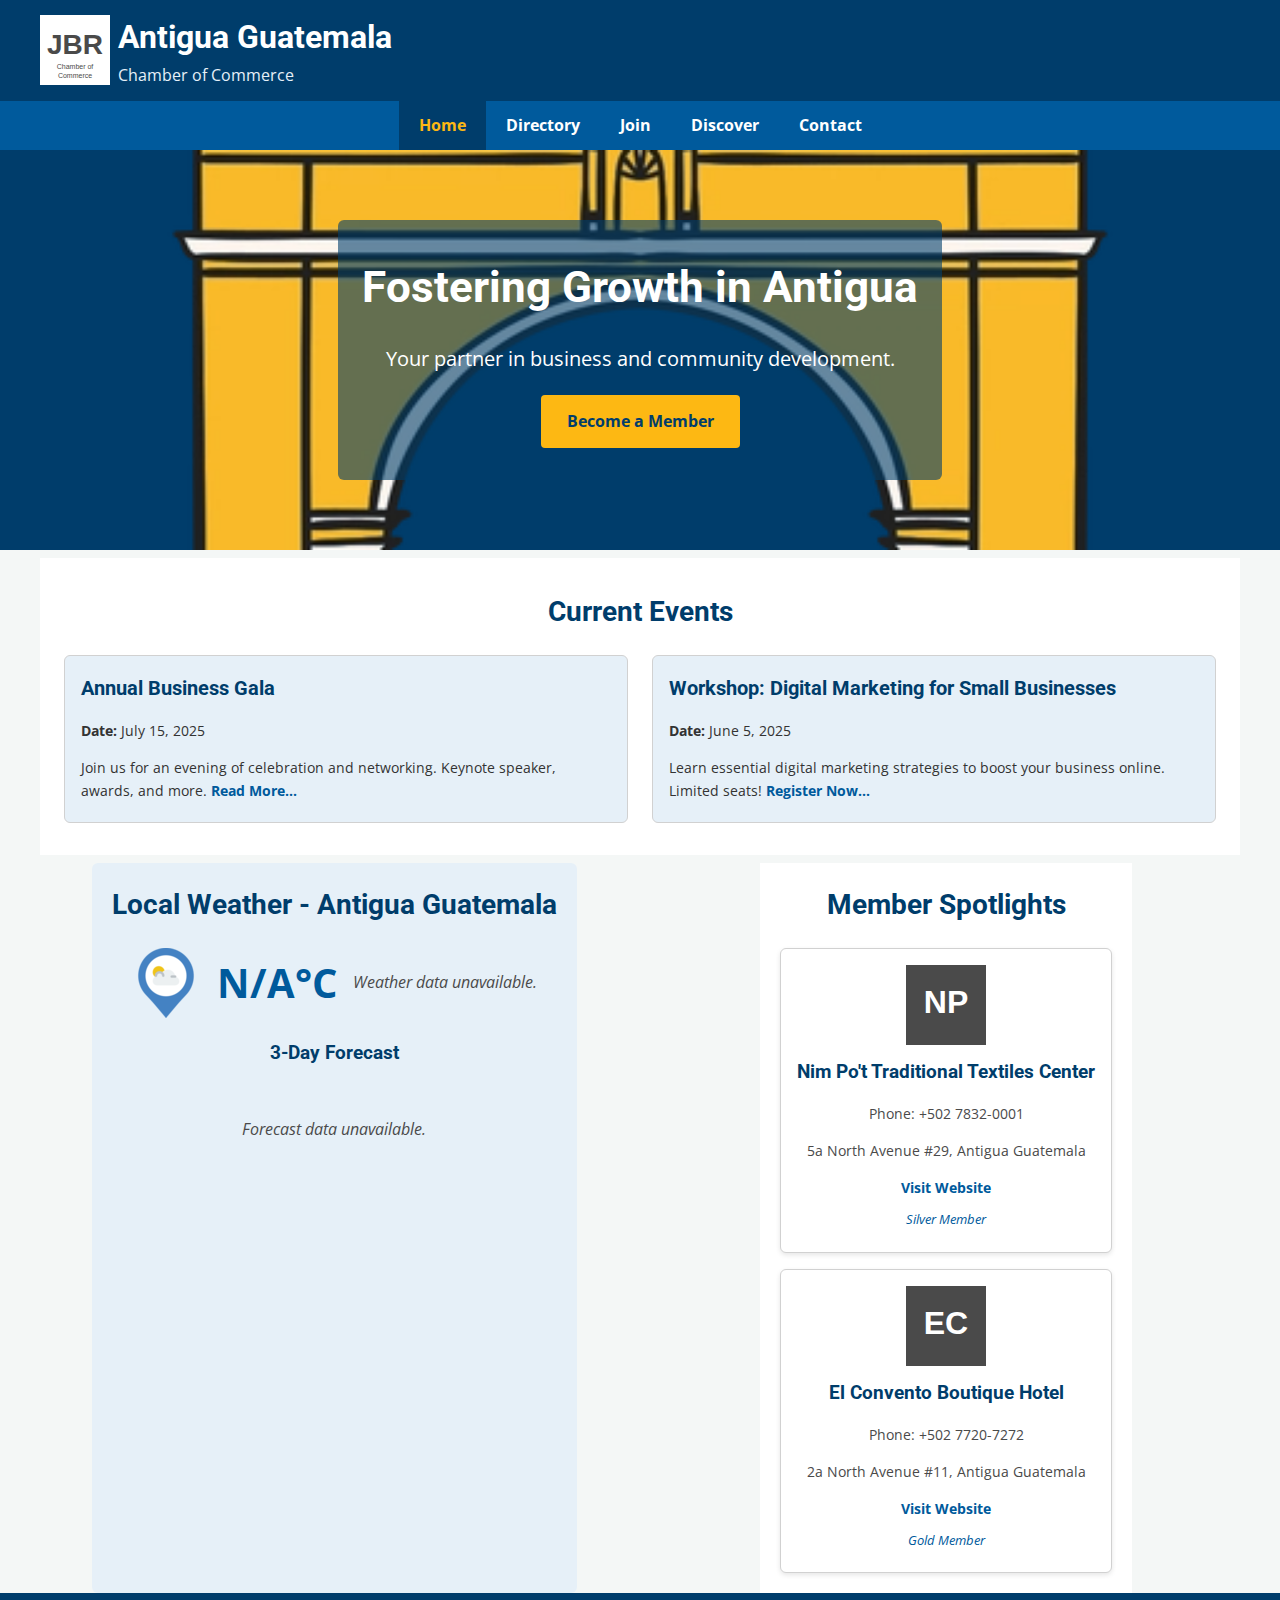
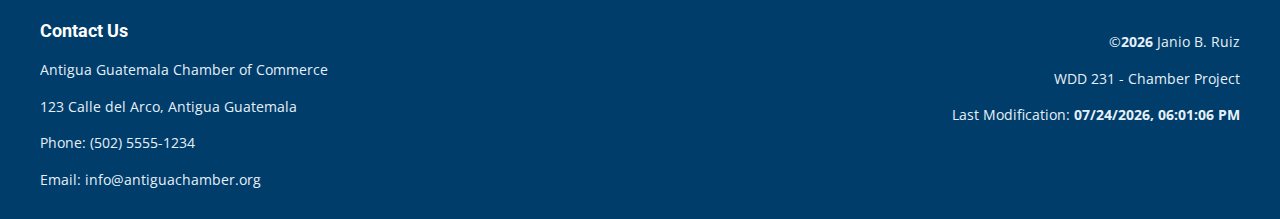
<file: chamber/index.html>
<!DOCTYPE html>
<html lang="en-US">
<head>
    <meta charset="UTF-8">
    <meta name="viewport" content="width=device-width, initial-scale=1.0">

    <title>Antigua Guatemala Chamber of Commerce - Promoting Local Business</title>
    <meta name="description" content="Welcome to the Antigua Guatemala Chamber of Commerce. Your resource for local businesses, events, and community development.">
    <meta name="author" content="Janio B. Ruiz">

    <link rel="icon" href="favicon-jbr.svg" type="image/svg+xml">

    <meta property="og:title" content="Antigua Guatemala Chamber of Commerce">
    <meta property="og:type" content="website">
    <meta property="og:image" content="https://jbenjaruiz.github.io/wdd231/chamber/images/antigua-chamber-og-home.png"> <meta property="og:url" content="https://jbenjaruiz.github.io/wdd231/chamber/index.html">
    <meta property="og:description" content="Join us in fostering economic growth and community spirit in Antigua Guatemala. Discover local businesses, events, and resources.">

    <link rel="stylesheet" href="styles/normalize.css">
    <link rel="stylesheet" href="styles/chamber-base.css">
    <link rel="stylesheet" href="styles/chamber-larger.css">

    <link rel="preconnect" href="https://fonts.googleapis.com">
    <link rel="preconnect" href="https://fonts.gstatic.com" crossorigin>
    <link href="https://fonts.googleapis.com/css2?family=Roboto:wght@400;700&family=Open+Sans:wght@400;700&display=swap" rel="stylesheet">

    <script src="scripts/chamber-main.js" defer></script>
    <script src="scripts/home.js" defer></script> </head>
<body>
    <header>
        <div class="header-content">
            <div class="logo-area">
                <img src="favicon-jbr.svg" alt="Antigua Guatemala Chamber of Commerce Logo" id="chamber-logo">
                <div class="site-title">
                    <h1>Antigua Guatemala</h1>
                    <p class="chamber-subtitle">Chamber of Commerce</p>
                </div>
            </div>
            <button id="chamber-menu-button" aria-label="Toggle navigation menu">☰</button>
        </div>
    </header>

    <nav id="chamber-nav">
        <ul id="chamber-nav-links">
            <li><a href="index.html" class="active">Home</a></li> <li><a href="directory.html">Directory</a></li>
            <li><a href="join.html">Join</a></li>
            <li><a href="discover.html">Discover</a></li>
            <li><a href="contact.html">Contact</a></li>
        </ul>
    </nav>

    <main class="home-page-main">
        <section id="hero">
            <picture>
                <source media="(max-width: 500px)" srcset="images/antigua-logo.webp">
                <source media="(max-width: 1000px)" srcset="images/antigua-logo.webp">
                <img src="images/antigua-logo.webp" alt="Scenic view of Antigua Guatemala with volcano">
            </picture>
            <div class="hero-overlay">
                <h2>Fostering Growth in Antigua</h2>
                <p>Your partner in business and community development.</p>
                <a href="join.html" class="cta-button">Become a Member</a>
            </div>
        </section>

        <section id="current-events">
            <h2>Current Events</h2>
            <div class="events-container">
                <article class="event-card">
                    <h3>Annual Business Gala</h3>
                    <p><strong>Date:</strong> July 15, 2025</p>
                    <p>Join us for an evening of celebration and networking. Keynote speaker, awards, and more. <a href="#">Read More...</a></p>
                </article>
                <article class="event-card">
                    <h3>Workshop: Digital Marketing for Small Businesses</h3>
                    <p><strong>Date:</strong> June 5, 2025</p>
                    <p>Learn essential digital marketing strategies to boost your business online. Limited seats! <a href="#">Register Now...</a></p>
                </article>
                </div>
        </section>

        <div class="home-columns"> <section id="weather-info">
                <h2>Local Weather - Antigua Guatemala</h2>
                <div class="weather-current-display">
                    <img id="weather-api-icon" src="images/weather_placeholder.png" alt="Current weather icon" width="70" height="70">
                    <p><span id="current-temperature">--</span>&deg;C</p>
                    <p id="weather-description">Loading...</p>
                </div>
                <h3>3-Day Forecast</h3>
                <div id="weather-forecast-display" class="forecast-container">
                    <div class="forecast-item-placeholder">Day 1: --&deg;C</div>
                    <div class="forecast-item-placeholder">Day 2: --&deg;C</div>
                    <div class="forecast-item-placeholder">Day 3: --&deg;C</div>
                </div>
            </section>

            <section id="member-spotlights">
                <h2>Member Spotlights</h2>
                <div id="spotlight-cards-container">
                    <p class="loading-message">Loading spotlights...</p>
                </div>
            </section>
        </div>
    </main>

    <footer>
        <div class="footer-content">
            <div class="footer-contact-info">
                <h3>Contact Us</h3>
                <p>Antigua Guatemala Chamber of Commerce</p>
                <p>123 Calle del Arco, Antigua Guatemala</p>
                <p>Phone: (502) 5555-1234</p>
                <p>Email: info@antiguachamber.org</p>
            </div>
            <div class="footer-site-info">
                <p>&copy;<span id="chamber-current-year"></span> Janio B. Ruiz</p>
                <p>WDD 231 - Chamber Project</p>
                <p>Last Modification: <span id="chamber-last-modified"></span></p>
            </div>
        </div>
    </footer>
</body>
</html>
</file>
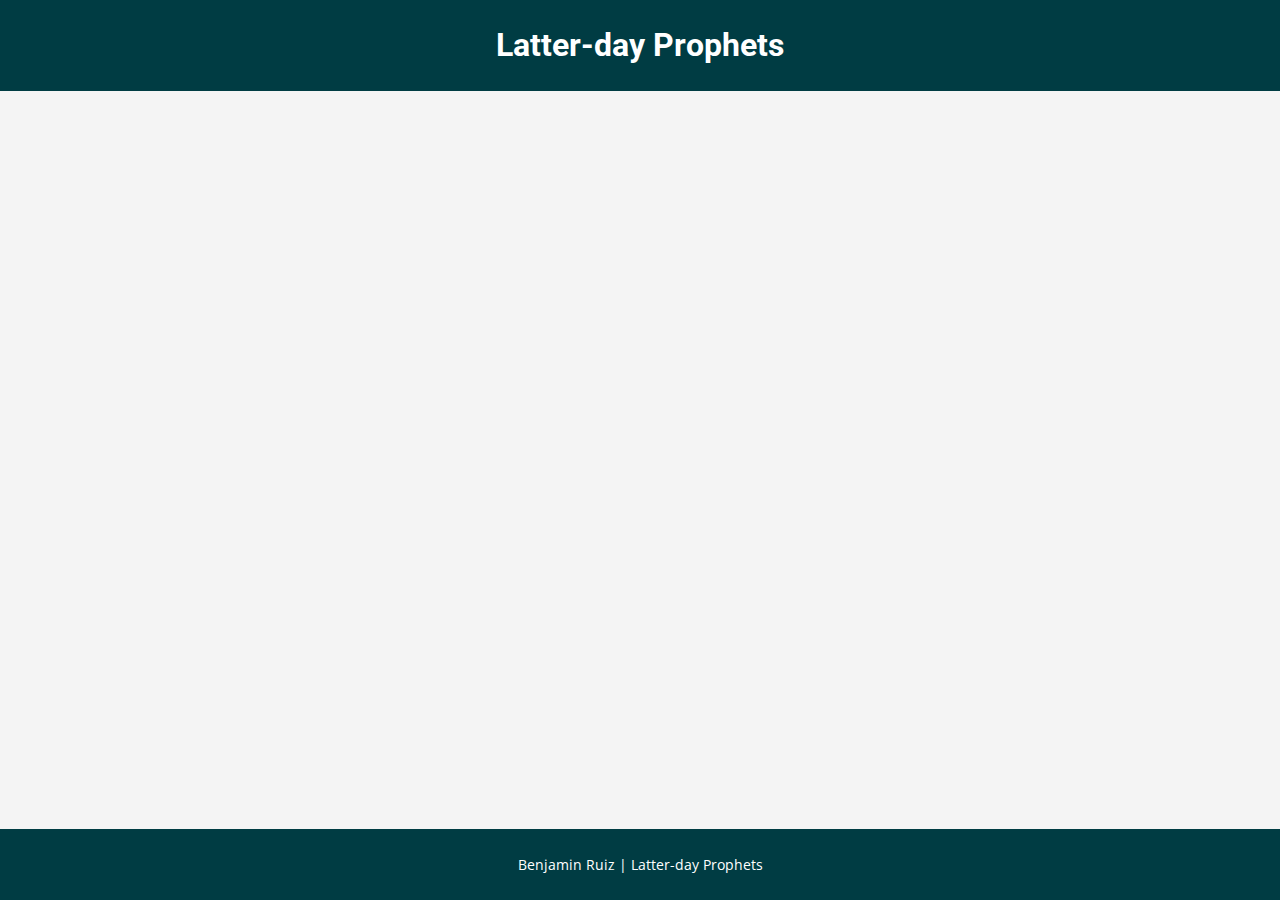
<file: prophets.html>
<!DOCTYPE html>
<html lang="es">

<head>
    <meta charset="UTF-8">
    <meta name="viewport" content="width=device-width, initial-scale=1.0">
    <title>Prophets | WDD 231 | Janio B. Ruiz </title>
    <meta name="description" content="Prophets page WDD 231 Course developed by Janio B. Ruiz.">
    <meta name="author" content="Janio B. Ruiz">
    <meta property="og:title" content="Benjawins">
    <meta property="og:description" content="Prophets page WDD 231 Course developed by Janio B. Ruiz.">
    <meta property="og:url" content="https://jbenjaruiz.github.io/wdd231/index.html">
    <meta property="og:image" content="https://jbenjaruiz.github.io/wdd231/home_image.jpeg" />

    <link rel="icon" href="favicon.ico">
    <link rel="preconnect" href="https://fonts.googleapis.com">
    <link rel="preconnect" href="https://fonts.gstatic.com" crossorigin>
    <link href="https://fonts.googleapis.com/css2?family=Roboto:wght@400;700&family=Open+Sans:wght@400;600&display=swap"
        rel="stylesheet">

    <link rel="stylesheet" href="styles/small.css">
    <link rel="stylesheet" href="styles/larger.css">
    <script src="scripts/prophets.js" defer></script>
</head>

<body>
    <header>
        <h1>Latter-day Prophets</h1>
    </header>
    <main>
        <div id="cards"></div>
    </main>
    <footer>
        Benjamin Ruiz | Latter-day Prophets
    </footer>
</body>

</html>
</file>
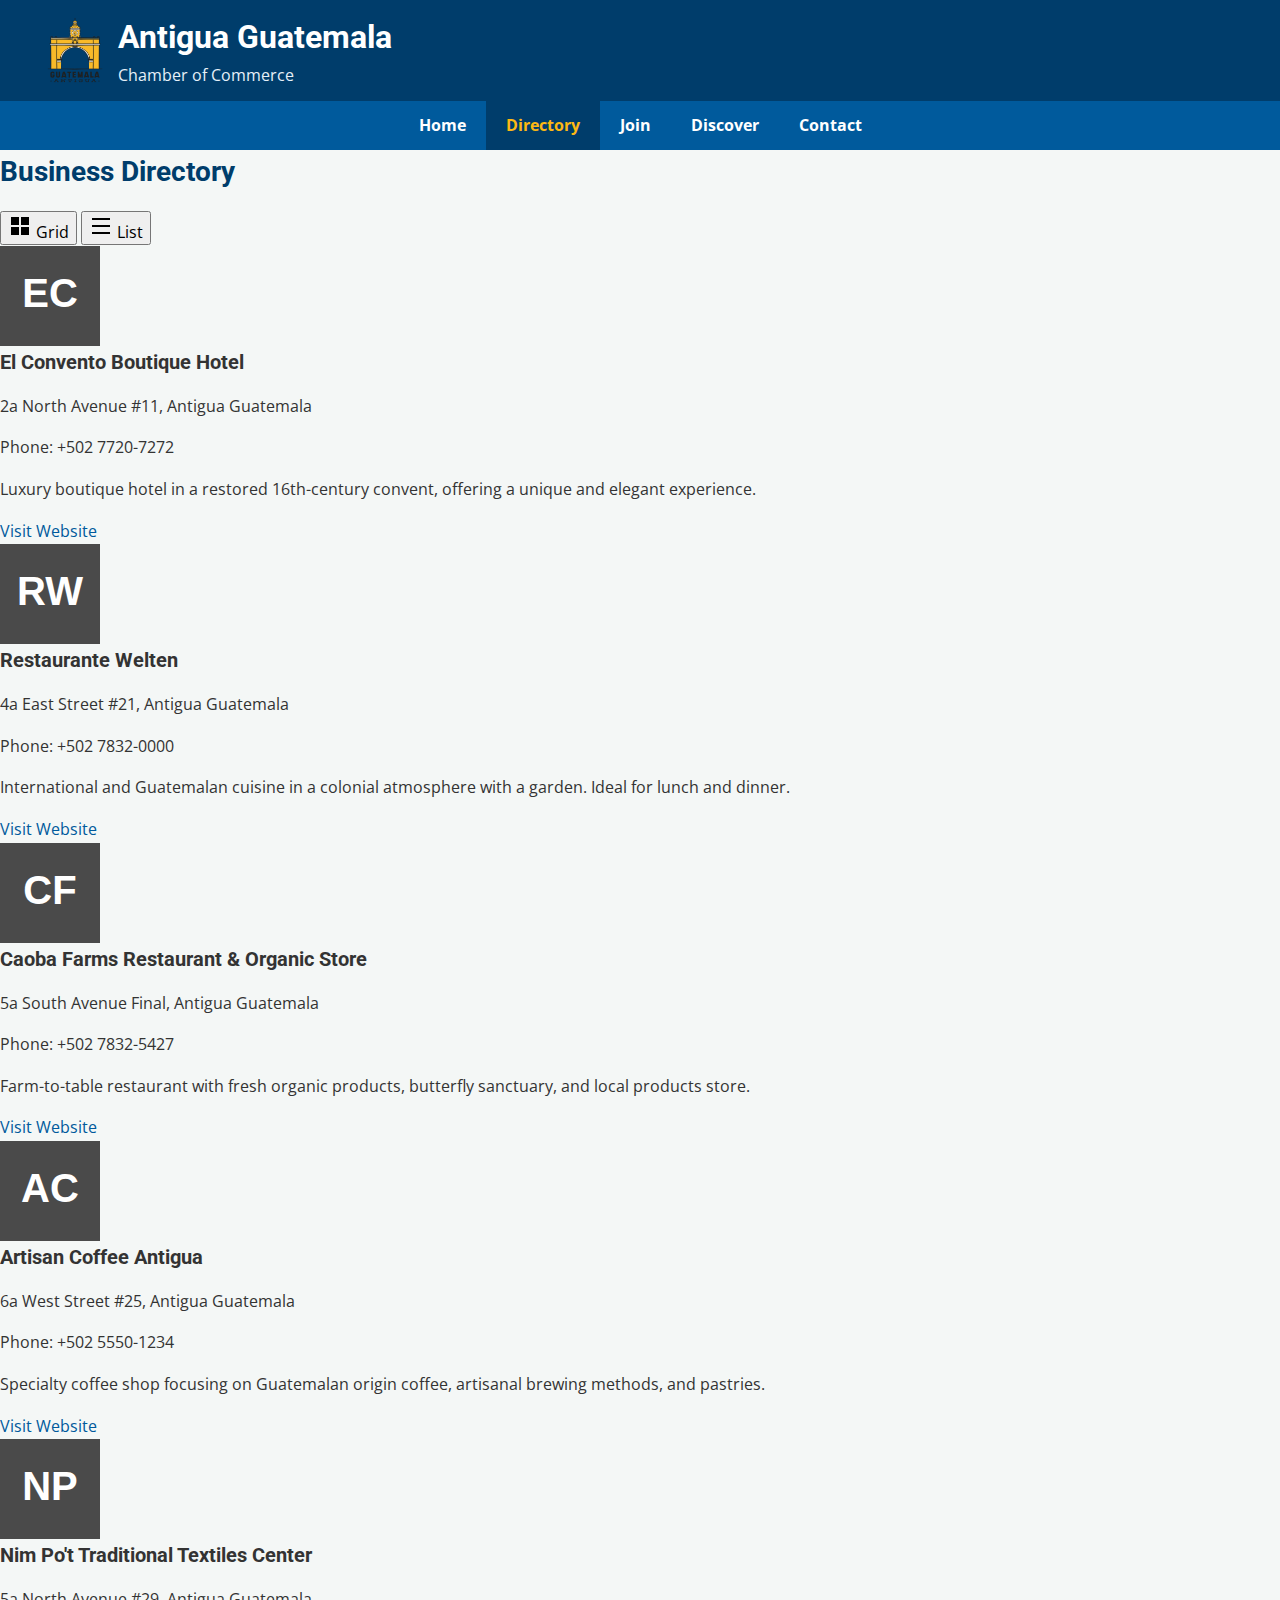
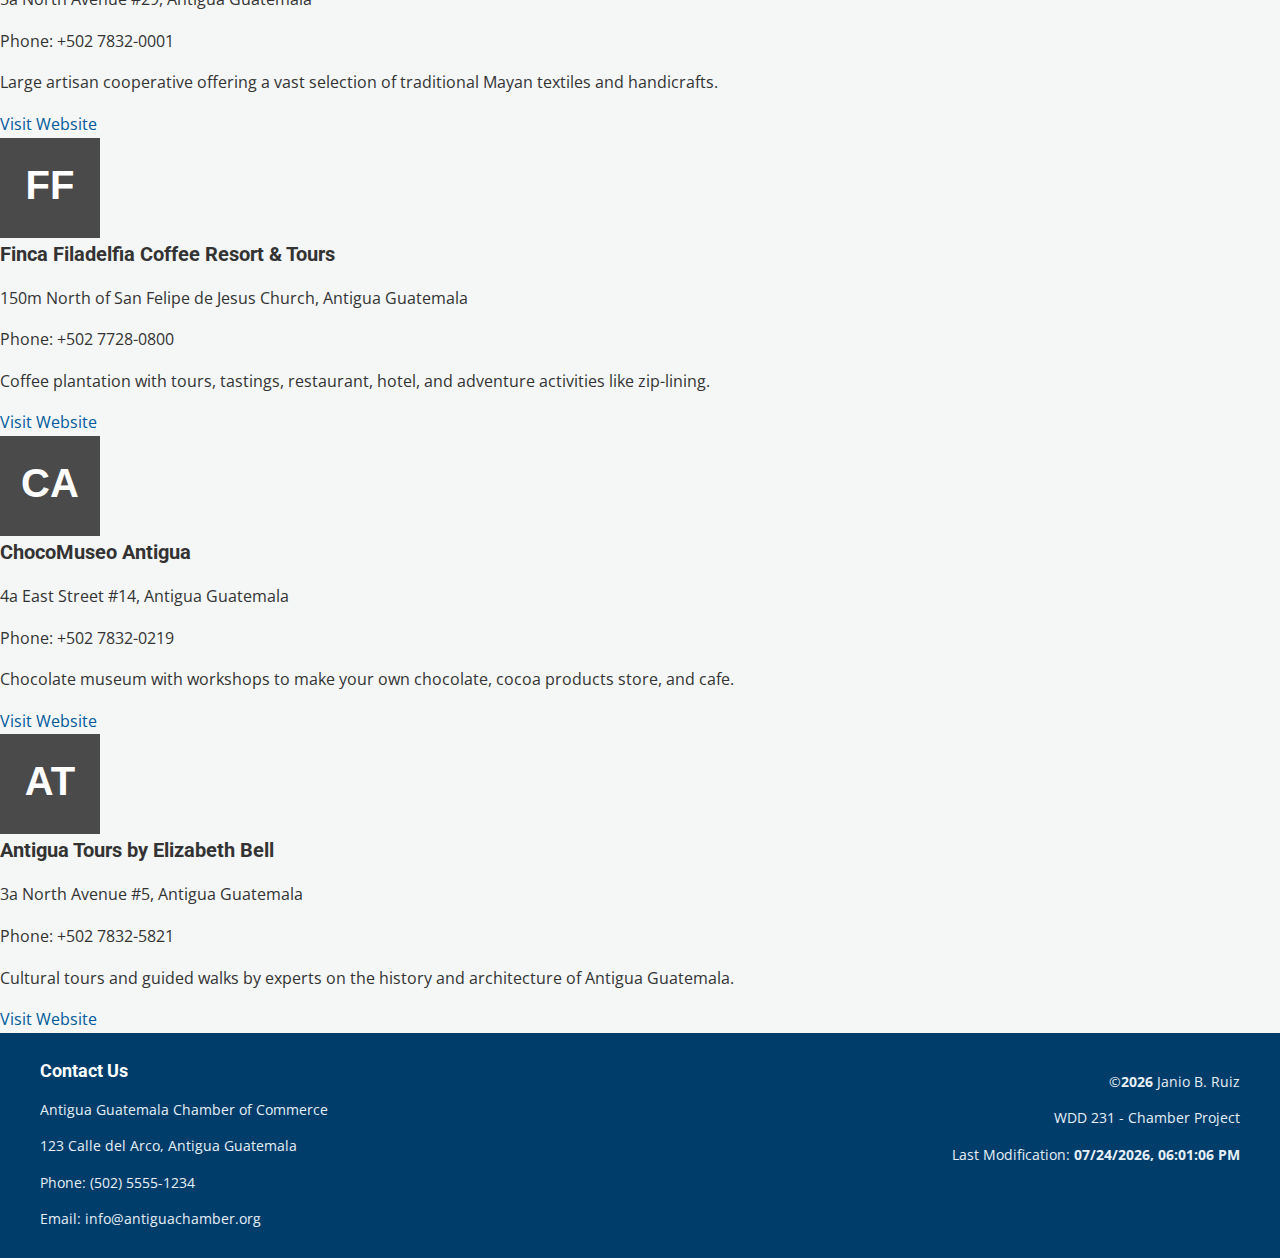
<file: chamber/directory.html>
<!DOCTYPE html>
<html lang="en-US">
<head>
    <meta charset="UTF-8">
    <meta name="viewport" content="width=device-width, initial-scale=1.0">

    <title>Antigua Guatemala | Directory Page | Chamber of Commerce</title>
    <meta name="description" content="Directory of member businesses and organizations of the Antigua Guatemala Chamber of Commerce.">
    <meta name="author" content="Janio B. Ruiz">

    <link rel="icon" href="favicon-jbr.svg" type="image/svg+xml">

    <meta property="og:title" content="Member Directory - Antigua Guatemala Chamber of Commerce">
    <meta property="og:type" content="website">
    <meta property="og:image" content="https://jbenjaruiz.github.io/wdd231/chamber/images/antigua-chamber-og-image.png">
    <meta property="og:url" content="https://jbenjaruiz.github.io/wdd231/chamber/directory.html">
    <meta property="og:description" content="Explore our member directory to connect with local businesses in Antigua Guatemala.">

    <link rel="stylesheet" href="styles/normalize.css"> <link rel="stylesheet" href="styles/chamber-base.css"> <link rel="stylesheet" href="styles/chamber-larger.css"> <link rel="preconnect" href="https://fonts.googleapis.com">
    <link rel="preconnect" href="https://fonts.gstatic.com" crossorigin>
    <link href="https://fonts.googleapis.com/css2?family=Roboto:wght@400;700&family=Open+Sans:wght@400;700&display=swap" rel="stylesheet">

    <script src="scripts/chamber-main.js" defer></script>
    <script src="scripts/directory.js" defer></script>
</head>
<body>
    <header>
        <div class="header-content">
            <div class="logo-area">
                <img src="images/antigua-logo.webp" alt="Antigua Guatemala Chamber of Commerce Logo" id="chamber-logo">
                <div class="site-title">
                    <h1>Antigua Guatemala</h1>
                    <p class="chamber-subtitle">Chamber of Commerce</p>
                </div>
            </div>
            <button id="chamber-menu-button" aria-label="Toggle navigation menu">☰</button>
        </div>
    </header>

    <nav id="chamber-nav">
        <ul id="chamber-nav-links">
            <li><a href="index.html">Home</a></li> <li><a href="directory.html" class="active">Directory</a></li>
            <li><a href="join.html">Join</a></li>
            <li><a href="discover.html">Discover</a></li>
            <li><a href="contact.html">Contact</a></li>
        </ul>
    </nav>

    <main class="directory-page-main">
        <h2>Business Directory</h2>

        <div class="view-controls">
            <button id="grid-view-btn" class="view-btn active-view" title="Grid View">
                <svg xmlns="http://www.w3.org/2000/svg" width="24" height="24" viewBox="0 0 24 24" fill="currentColor"><path d="M3 3h8v8H3zm0 10h8v8H3zM13 3h8v8h-8zm0 10h8v8h-8z"/></svg>
                Grid
            </button>
            <button id="list-view-btn" class="view-btn" title="List View">
                <svg xmlns="http://www.w3.org/2000/svg" width="24" height="24" viewBox="0 0 24 24" fill="currentColor"><path d="M3 4h18v2H3zm0 7h18v2H3zm0 7h18v2H3z"/></svg>
                List
            </button>
        </div>

        <div id="members-display-area" class="cards-grid">
            <p class="loading-message">Loading members...</p>
        </div>
    </main>

    <footer>
        <div class="footer-content">
            <div class="footer-contact-info">
                <h3>Contact Us</h3>
                <p>Antigua Guatemala Chamber of Commerce</p>
                <p>123 Calle del Arco, Antigua Guatemala</p>
                <p>Phone: (502) 5555-1234</p>
                <p>Email: info@antiguachamber.org</p>
            </div>
            <div class="footer-site-info">
                <p>&copy;<span id="chamber-current-year"></span> Janio B. Ruiz</p>
                <p>WDD 231 - Chamber Project</p>
                <p>Last Modification: <span id="chamber-last-modified"></span></p>
            </div>
        </div>
    </footer>
</body>
</html>
</file>
<file: chamber/styles/chamber-base.css>
/* chamber/styles/chamber-base.css */
/* Base styles, mobile-first approach */

/* --- CSS Variables --- */
:root {
    /* Color Palette (Blue as primary) */
    --primary-color: #005A9C; /* A professional medium blue */
    --primary-color-dark: #003D6B; /* A darker shade for headers/footers */
    --primary-color-light: #E6F0F8; /* A very light blue for backgrounds or accents */
    --zebra-stripe-color: #EFF7FB; 
    
    --secondary-color: #4A4A4A; /* Dark grey for text, secondary elements */
    --accent-color: #FDB813;    /* A warm yellow/gold for accents (e.g., active links, CTAs) */
    --cta-button-bg: var(--accent-color); /* CTA button background */
    --cta-button-text: var(--primary-color-dark); /* CTA button text */
    
    --text-color-dark: #333333;
    --text-color-light: #FFFFFF;
    --background-color-light: #FFFFFF;
    --background-color-page: #F4F7F6; 
    --border-color: #D1D1D1;

    /* Typography */
    --font-heading: 'Roboto', sans-serif;
    --font-body: 'Open Sans', sans-serif;
    --base-font-size: 16px;
    --line-height-base: 1.6;

    /* Spacing & Sizing */
    --spacing-unit: 8px;
    --border-radius-small: 4px;
    --border-radius-medium: 6px;
    --container-max-width: 1200px;

    /* Shadows */
    --shadow-soft: 0 2px 5px rgba(0, 0, 0, 0.1);
    --shadow-medium: 0 4px 10px rgba(0, 0, 0, 0.15);
}

/* --- Basic Resets & Body --- */
*,
*::before,
*::after {
    box-sizing: border-box;
}

html {
    font-size: var(--base-font-size);
}

body {
    font-family: var(--font-body);
    line-height: var(--line-height-base);
    color: var(--text-color-dark);
    background-color: var(--background-color-page);
    margin: 0;
    display: flex;
    flex-direction: column;
    min-height: 100vh;
}

img {
    max-width: 100%;
    height: auto;
    display: block;
}

ul {
    list-style: none;
    padding-left: 0;
    margin-top: 0;
    margin-bottom: 0;
}

a {
    text-decoration: none;
    color: var(--primary-color);
}

a:hover {
    text-decoration: underline;
    color: var(--primary-color-dark);
}

h1, h2, h3, h4, h5, h6 {
    font-family: var(--font-heading);
    margin-top: 0;
    margin-bottom: calc(var(--spacing-unit) * 2);
    font-weight: 700;
}

h1 { font-size: 2.25rem; }
h2 { font-size: 1.75rem; color: var(--primary-color-dark); } /* General H2 styling */
h3 { font-size: 1.25rem; }

/* --- Header --- */
header {
    background-color: var(--primary-color-dark);
    color: var(--text-color-light);
    padding: calc(var(--spacing-unit) * 1.5) calc(var(--spacing-unit) * 2);
}

.header-content {
    display: flex;
    align-items: center;
    justify-content: space-between;
    max-width: var(--container-max-width);
    margin: 0 auto;
}

.logo-area {
    display: flex;
    align-items: center;
    gap: var(--spacing-unit);
}

#chamber-logo {
    width: 50px;
    height: 50px;
}

.site-title h1 {
    font-size: 1.5rem;
    margin: 0;
    color: var(--text-color-light);
}

.site-title .chamber-subtitle {
    font-size: 0.875rem;
    margin: 0;
    color: var(--primary-color-light);
}

#chamber-menu-button {
    background: none;
    border: none;
    color: var(--text-color-light);
    font-size: 2rem;
    cursor: pointer;
    padding: var(--spacing-unit);
    display: block;
}

/* --- Navigation --- */
#chamber-nav {
    background-color: var(--primary-color);
}

#chamber-nav-links {
    display: none;
    flex-direction: column;
}

#chamber-nav-links.open {
    display: flex;
}

#chamber-nav-links li {
    width: 100%;
    border-bottom: 1px solid rgba(255, 255, 255, 0.2);
}

#chamber-nav-links li:last-child {
    border-bottom: none;
}

#chamber-nav-links a {
    display: block;
    padding: calc(var(--spacing-unit) * 1.5) calc(var(--spacing-unit) * 2);
    text-align: center;
    color: var(--text-color-light);
    font-weight: 700;
    transition: background-color 0.2s ease-in-out;
}

#chamber-nav-links a:hover,
#chamber-nav-links a.active {
    background-color: var(--primary-color-dark);
    color: var(--accent-color);
}

/* --- Main Content General --- */
main { /* Renamed from .directory-page-main to be more generic if needed */
    padding: 0; /* Remove padding for sections to control their own */
    flex-grow: 1;
    width: 100%;
}

main section { /* Common styling for sections on home page */
    padding: calc(var(--spacing-unit) * 3) calc(var(--spacing-unit) * 2);
    margin-bottom: var(--spacing-unit); /* Small gap between sections */
}
main section:last-child {
    margin-bottom: 0;
}

main section h2 { /* Section titles */
    text-align: center;
    margin-bottom: calc(var(--spacing-unit) * 2.5);
}

/* --- Hero Section --- */
#hero {
    position: relative;
    color: var(--text-color-light);
    text-align: center;
    padding: 0; /* Remove default section padding */
    background-color: var(--primary-color-dark); /* Fallback if image fails */
    min-height: 300px; /* Minimum height */
    display: flex; /* For centering overlay content */
    align-items: center;
    justify-content: center;
}

#hero picture, #hero img {
    position: absolute;
    top: 0;
    left: 0;
    width: 100%;
    height: 100%;
    object-fit: cover; /* Cover the area */
    z-index: 1;
}

.hero-overlay {
    position: relative;
    z-index: 2;
    background-color: rgba(0, 61, 107, 0.6); /* Dark blue semi-transparent overlay */
    padding: calc(var(--spacing-unit) * 3) calc(var(--spacing-unit) * 2);
    border-radius: var(--border-radius-medium);
    max-width: 90%;
}

.hero-overlay h2 {
    font-size: 2rem;
    margin-bottom: var(--spacing-unit);
    color: var(--text-color-light);
}

.hero-overlay p {
    font-size: 1.1rem;
    margin-bottom: calc(var(--spacing-unit) * 2.5);
}

.cta-button {
    background-color: var(--cta-button-bg);
    color: var(--cta-button-text);
    padding: calc(var(--spacing-unit) * 1.5) calc(var(--spacing-unit) * 3);
    border-radius: var(--border-radius-small);
    font-weight: bold;
    text-decoration: none;
    transition: background-color 0.3s ease, transform 0.2s ease;
    display: inline-block;
    border: 2px solid transparent;
}

.cta-button:hover {
    background-color: darken(var(--cta-button-bg), 10%);
    color: var(--cta-button-text);
    text-decoration: none;
    transform: translateY(-2px);
}

/* --- Current Events Section --- */
#current-events {
    background-color: var(--background-color-light);
}

.events-container {
    display: grid;
    gap: calc(var(--spacing-unit) * 2);
}

.event-card {
    border: 1px solid var(--border-color);
    padding: calc(var(--spacing-unit) * 2);
    border-radius: var(--border-radius-medium);
    background-color: var(--primary-color-light);
}

.event-card h3 {
    color: var(--primary-color-dark);
    margin-bottom: var(--spacing-unit);
}
.event-card p {
    font-size: 0.9rem;
    margin-bottom: calc(var(--spacing-unit) * 0.5);
}
.event-card a {
    font-weight: bold;
}

/* --- Home Columns (Weather & Spotlights Wrapper) --- */
/* On mobile, these will stack. Columns handled in larger.css */
.home-columns {
    /* No specific styles needed for mobile stacking, sections control their padding */
}

/* --- Weather Section --- */
#weather-info {
    background-color: var(--primary-color-light);
    border-radius: var(--border-radius-medium); /* If treated as a card */
    /* padding is handled by main section rule */
}
#weather-info h2, #weather-info h3 {
    text-align: center;
    color: var(--primary-color-dark);
}
#weather-info h3 {
    font-size: 1.2rem;
    margin-top: calc(var(--spacing-unit) * 2.5);
    margin-bottom: var(--spacing-unit);
}

.weather-current-display {
    display: flex;
    flex-direction: column;
    align-items: center;
    gap: var(--spacing-unit);
    margin-bottom: calc(var(--spacing-unit) * 2);
    text-align: center;
}
.weather-current-display img {
    width: 70px;
    height: 70px;
}
.weather-current-display p:first-of-type { /* Temperature */
    font-size: 2.5rem;
    font-weight: bold;
    color: var(--primary-color);
    margin: 0;
}
.weather-current-display p:last-of-type { /* Description */
    font-size: 1rem;
    font-style: italic;
    color: var(--secondary-color);
    margin: 0;
}

.forecast-container {
    display: flex;
    flex-direction: column; /* Stack forecast items on mobile */
    gap: var(--spacing-unit);
    text-align: center;
}
.forecast-item, .forecast-item-placeholder {
    background-color: var(--background-color-light);
    padding: var(--spacing-unit);
    border-radius: var(--border-radius-small);
    border: 1px solid var(--border-color);
}
.forecast-day {
    font-weight: bold;
    font-size: 0.9rem;
    margin-bottom: calc(var(--spacing-unit) * 0.5);
}
.forecast-temp {
    font-size: 1.1rem;
}

/* --- Member Spotlights Section --- */
#member-spotlights {
    background-color: var(--background-color-light);
}
#spotlight-cards-container {
    display: grid;
    gap: calc(var(--spacing-unit) * 2);
}
/* .spotlight-card will reuse .member-card styles from directory for consistency */
/* We can add specific overrides if needed */
.spotlight-card {
    background-color: var(--background-color-light);
    border: 1px solid var(--border-color);
    border-radius: var(--border-radius-medium);
    padding: calc(var(--spacing-unit) * 2);
    box-shadow: var(--shadow-soft);
    text-align: center;
}
.spotlight-card img.logo {
    max-width: 100px;
    max-height: 80px;
    margin: 0 auto calc(var(--spacing-unit) * 1.5) auto;
    object-fit: contain;
}
.spotlight-card h3 {
    font-size: 1.2rem;
    color: var(--primary-color-dark);
    margin-bottom: var(--spacing-unit);
}
.spotlight-card p {
    font-size: 0.9rem;
    color: var(--secondary-color);
    margin-bottom: calc(var(--spacing-unit) * 0.75);
}
.spotlight-card a.website {
    display: inline-block;
    margin-top: var(--spacing-unit);
    font-size: 0.9rem;
    font-weight: bold;
}
.spotlight-card p.membership-level {
    font-size: 0.8rem;
    font-style: italic;
    color: var(--primary-color);
    margin-top: var(--spacing-unit);
}


/* --- Directory Page Specific Styles (from previous work, ensure they don't conflict or move to separate file if too large) --- */
/* View Toggle Buttons (already styled above) */
/* Members Display Area (already has base styles) */
#members-display-area.cards-grid .member-card { /* Grid view specific for directory */
    /* Styles from previous iteration are mostly fine */
}
#members-display-area.list-view { /* List view specific for directory */
    display: block; 
}
#members-display-area.list-view .member-card {
    display: flex;
    flex-wrap: wrap; 
    justify-content: space-between;
    align-items: flex-start; 
    padding: calc(var(--spacing-unit) * 1.25) var(--spacing-unit); 
    border: none;
    box-shadow: none;
    border-bottom: 1px solid var(--border-color);
    text-align: left;
    border-radius: 0; 
}
#members-display-area.list-view .member-card:nth-child(odd) {
    background-color: var(--zebra-stripe-color); 
}
#members-display-area.list-view .member-card:nth-child(even) {
    background-color: var(--background-color-light); 
}
#members-display-area.list-view .member-card:last-child {
    border-bottom: none;
}
#members-display-area.list-view .member-card img.logo,
#members-display-area.list-view .member-card p.description {
    display: none; 
}
#members-display-area.list-view .member-card .member-details {
    display: contents; 
}
#members-display-area.list-view .member-card h3, 
#members-display-area.list-view .member-card p.address,
#members-display-area.list-view .member-card p.phone,
#members-display-area.list-view .member-card a.website {
    margin: 0;
    padding: calc(var(--spacing-unit) * 0.5) calc(var(--spacing-unit) * 0.75);
    font-size: 0.9rem; 
    line-height: 1.4;
    flex-grow: 0;
    flex-shrink: 1;
    flex-basis: auto;
}
#members-display-area.list-view .member-card h3 { 
    flex-basis: 25%; 
    min-width: 120px; 
    font-weight: bold;
    color: var(--primary-color-dark);
}
#members-display-area.list-view .member-card p.address {
    flex-basis: 35%;
    min-width: 150px;
    color: var(--secondary-color);
}
#members-display-area.list-view .member-card p.phone {
    flex-basis: 20%;
    min-width: 100px;
    color: var(--secondary-color);
}
#members-display-area.list-view .member-card a.website {
    flex-basis: 20%;
    min-width: 120px;
    text-decoration: underline;
    word-break: break-all; 
}

.loading-message, .no-members-message, .error-message, .no-spotlights-message {
    text-align: center;
    padding: calc(var(--spacing-unit) * 3);
    font-style: italic;
    color: var(--secondary-color);
}

/* --- Footer --- */
footer {
    background-color: var(--primary-color-dark);
    color: var(--primary-color-light);
    padding: calc(var(--spacing-unit) * 3) calc(var(--spacing-unit) * 2);
    text-align: center;
    font-size: 0.875rem;
}

.footer-content {
    max-width: var(--container-max-width);
    margin: 0 auto;
}

.footer-contact-info,
.footer-site-info {
    margin-bottom: calc(var(--spacing-unit) * 2);
}
.footer-site-info p:last-child {
    margin-bottom: 0;
}

.footer-contact-info h3 {
    font-size: 1.1rem;
    color: var(--text-color-light);
    margin-bottom: var(--spacing-unit);
}

.footer-contact-info p,
.footer-site-info p {
    margin-bottom: calc(var(--spacing-unit) * 0.5);
}

#chamber-current-year,
#chamber-last-modified {
    font-weight: bold;
}
</file>
<file: chamber/styles/chamber-larger.css>
/* chamber/styles/chamber-larger.css */
/* Styles for larger screens (tablets and desktops) */

@media (min-width: 768px) {
    /* --- Header --- */
    #chamber-logo {
        width: 70px;
        height: 70px;
    }

    .site-title h1 {
        font-size: 2rem;
    }
    .site-title .chamber-subtitle {
        font-size: 1rem;
    }

    #chamber-menu-button {
        display: none;
    }

    /* --- Navigation --- */
    #chamber-nav-links {
        display: flex !important;
        flex-direction: row;
        justify-content: center;
        max-width: var(--container-max-width);
        margin: 0 auto;
    }

    #chamber-nav-links li {
        width: auto;
        border-bottom: none;
    }
    
    #chamber-nav-links a {
        padding: calc(var(--spacing-unit) * 1.5) calc(var(--spacing-unit) * 2.5);
    }

    /* --- Main Content General --- */
    main section { /* Common styling for sections on home page */
        padding: calc(var(--spacing-unit) * 4) calc(var(--spacing-unit) * 3);
        max-width: var(--container-max-width);
        margin-left: auto;
        margin-right: auto;
    }
    #hero { /* Hero takes full width, no max-width */
        max-width: none;
        padding: 0; /* Hero controls its own padding via overlay */
        min-height: 400px;
    }


    /* --- Hero Section --- */
    .hero-overlay {
        padding: calc(var(--spacing-unit) * 4) calc(var(--spacing-unit) * 3);
        max-width: 60%; /* Make overlay narrower on large screens */
    }
    .hero-overlay h2 {
        font-size: 2.75rem;
    }
    .hero-overlay p {
        font-size: 1.25rem;
    }

    /* --- Current Events Section --- */
    .events-container {
        display: grid;
        /* Create 2 columns for events on larger screens */
        grid-template-columns: repeat(auto-fit, minmax(300px, 1fr));
        gap: calc(var(--spacing-unit) * 3);
    }

    /* --- Home Columns (Weather & Spotlights Wrapper) --- */
    .home-columns {
        display: grid;
        grid-template-columns: 1fr 1fr; /* Two equal columns */
        gap: calc(var(--spacing-unit) * 3);
        max-width: var(--container-max-width);
        margin-left: auto;
        margin-right: auto;
        padding: 0 calc(var(--spacing-unit) * 2); /* Add horizontal padding to the wrapper */
    }
    .home-columns section { /* Sections within home-columns */
        padding: calc(var(--spacing-unit) * 2.5); /* Adjust padding for inner sections */
        margin-bottom: 0; /* Remove bottom margin as gap handles it */
    }


    /* --- Weather Section --- */
    .weather-current-display {
        flex-direction: row; /* Align current weather items horizontally */
        justify-content: center;
        gap: calc(var(--spacing-unit) * 2);
    }
    .forecast-container {
        flex-direction: row; /* Align forecast items horizontally */
        justify-content: space-around;
    }
    .forecast-item {
        flex: 1; /* Allow forecast items to share space */
        margin: 0 calc(var(--spacing-unit) * 0.5);
    }


    /* --- Member Spotlights Section --- */
    #spotlight-cards-container {
        /* If .home-columns is grid 1fr 1fr, spotlights will be in one column.
           If you want spotlights themselves to be multi-column within their section: */
        display: grid;
        grid-template-columns: repeat(auto-fit, minmax(250px, 1fr)); /* Example for 1-2 spotlights per row */
        gap: calc(var(--spacing-unit) * 2);
    }
    .spotlight-card {
        /* Styles are mostly inherited from .member-card */
    }


    /* --- Directory Page Specific Styles (from previous work) --- */
    #members-display-area.cards-grid { /* Directory Grid View */
        grid-template-columns: repeat(auto-fit, minmax(300px, 1fr)); 
        gap: calc(var(--spacing-unit) * 3);
    }
    
    #members-display-area.list-view .member-card { /* Directory List View */
        padding: calc(var(--spacing-unit) * 1.5) var(--spacing-unit);
    }
    #members-display-area.list-view .member-card h3 { 
        flex-basis: 20%; 
        font-size: 1.05rem;
    }
    #members-display-area.list-view .member-card p.address {
        flex-basis: 30%; 
    }
    #members-display-area.list-view .member-card p.phone {
        flex-basis: 20%;
    }
    #members-display-area.list-view .member-card a.website {
        flex-basis: 25%; 
    }


    /* --- Footer --- */
    .footer-content {
        display: flex;
        justify-content: space-between;
        align-items: flex-start;
        text-align: left;
    }

    .footer-contact-info,
    .footer-site-info {
        margin-bottom: 0;
        flex: 1;
    }
    .footer-site-info {
        text-align: right;
    }
}

@media (min-width: 1024px) {
    #members-display-area.cards-grid { /* Directory Grid View */
        /* grid-template-columns: repeat(auto-fit, minmax(320px, 1fr)); */
    }
    .home-columns {
        padding: 0; /* Remove padding if container-max-width is applied to main sections */
    }
    #spotlight-cards-container {
        /* If you have 3 spotlights, they might fit well in a single row if .home-columns is 1fr 1fr
           and #member-spotlights is one of those columns.
           If you want them to stack or be more flexible: */
        /* grid-template-columns: repeat(auto-fit, minmax(200px, 1fr)); */
    }

}
</file>
<file: styles/small.css>
/* styles/small.css */

/* --- Reinicios Básicos --- */
*,
*::before,
*::after {
    box-sizing: border-box;
    margin: 0;
    padding: 0;
}

html {
    font-size: 16px; /* Base para rem */
}

body {
    font-family: var(--font-secondary, 'Open Sans', sans-serif);
    line-height: 1.6;
    color: var(--text-color, #333);
    background-color: var(--background-page, #f4f4f4); /* Un fondo de página ligeramente gris */
    display: flex;
    flex-direction: column;
    min-height: 100vh;
}

img {
    max-width: 100%;
    height: auto;
    display: block;
}

ul {
    list-style: none;
}

a {
    text-decoration: none;
    color: inherit;
}

/* --- Variables CSS --- */
:root {
    /* Paleta de colores inspirada en los diseños (puedes ajustarlos) */
    --color-primary-dark: #003C43;   /* Azul verdoso oscuro para header/footer/card-headers */
    --color-primary-medium: #135D66; /* Un tono más claro para acentos */
    --color-secondary-dark: #333333; /* Negro/gris oscuro para nav y texto */
    --color-accent: #FFD700;         /* Un acento, ej. para el link activo (dorado) */
    --color-light-bg: #ffffff;       /* Fondo claro para contenido de tarjetas */
    --color-page-bg: #E3FEF7;        /* Fondo general de la página (un verde muy pálido) */
    --color-text-light: #ffffff;
    --color-text-dark: #333333;
    --color-text-subtle: #555555;

    --course-card-completed-bg: #77B0AA; /* Verde azulado para cursos completados */
    --course-card-default-bg: #DDDDDD; /* Gris claro para cursos no completados */
    --course-card-text: var(--color-text-dark);

    --font-primary: 'Roboto', sans-serif;
    --font-secondary: 'Open Sans', sans-serif;

    --spacing-unit: 8px;
    --border-radius-small: 4px;
    --border-radius-medium: 8px;

    --shadow-soft: 0 2px 8px rgba(0, 0, 0, 0.1);
}

/* --- Clase Utilitaria --- */
.hidden {
    display: none !important;
}

/* styles/small.css (continuación) */

/* --- Encabezado --- */
header {
    background-color: var(--color-primary-dark);
    color: var(--color-text-light);
    padding: calc(var(--spacing-unit) * 2);
    display: flex;
    align-items: center;
    gap: calc(var(--spacing-unit) * 2);
}

header img#profile-pic {
    width: 60px; /* Ajustado para el diseño pequeño */
    height: 60px;
    border-radius: 50%;
    border: 2px solid var(--color-primary-medium);
    object-fit: cover;
}

header h1 {
    font-family: var(--font-primary);
    font-size: 1.5rem; /* Ajustado */
    font-weight: 700;
    flex-grow: 1; /* Para empujar el botón de menú a la derecha */
}

header #menu-button {
    background: none;
    border: none;
    color: var(--color-text-light);
    font-size: 2rem;
    cursor: pointer;
    padding: var(--spacing-unit);
    margin-left: auto; /* Asegura que se alinee a la derecha si h1 no crece lo suficiente */
}

/* --- Navegación --- */
nav {
    background-color: var(--color-secondary-dark);
}

nav ul#nav-links {
    display: none; /* Oculto por defecto, JS lo muestra */
    flex-direction: column;
}

nav ul#nav-links.open {
    display: flex;
}

nav ul#nav-links li {
    width: 100%;
    border-bottom: 1px solid rgba(255, 255, 255, 0.1);
}
nav ul#nav-links li:last-child {
    border-bottom: none;
}

nav ul#nav-links li a {
    display: block;
    padding: calc(var(--spacing-unit) * 1.5) calc(var(--spacing-unit) * 2);
    color: var(--color-text-light);
    text-align: center;
    font-family: var(--font-secondary);
    font-weight: 600;
    transition: background-color 0.3s ease;
}

nav ul#nav-links li a:hover {
    background-color: var(--color-primary-medium);
}
nav ul#nav-links li a.active {
    background-color: var(--color-primary-dark); /* Un poco más oscuro que el hover */
    color: var(--color-accent); /* Color de acento para el texto activo */
    font-weight: bold;
}

/* --- Contenido Principal (main) --- */
main {
    padding: calc(var(--spacing-unit) * 2);
    flex-grow: 1; /* Para que el footer se quede abajo */
}

main h1 { /* Título "Home" */
    font-family: var(--font-primary);
    font-size: 2rem;
    color: var(--color-secondary-dark);
    margin-bottom: calc(var(--spacing-unit) * 2);
    text-align: left;
}

.content-card {
    background-color: var(--color-light-bg);
    margin-bottom: calc(var(--spacing-unit) * 3);
    border-radius: var(--border-radius-medium);
    box-shadow: var(--shadow-soft);
    overflow: hidden; /* Para que los encabezados internos con bordes redondeados se vean bien */
}

.content-card h2 {
    background-color: var(--color-primary-dark);
    color: var(--color-text-light);
    font-family: var(--font-primary);
    font-size: 1.25rem;
    padding: calc(var(--spacing-unit) * 1.5) calc(var(--spacing-unit) * 2);
    margin: 0; /* El h2 no debe tener margen propio si es el encabezado de la tarjeta */
}

/* Estilos específicos para las tarjetas de contenido */
#course-work ul {
    padding: calc(var(--spacing-unit) * 2);
    list-style-position: inside; /* Para que los bullets estén dentro del padding */
}
#course-work ul li {
    margin-bottom: var(--spacing-unit);
    padding-left: var(--spacing-unit);
    list-style-type: disc; /* O el que prefieras */
}

#location-info img {
    width: 100%; /* La imagen ocupa todo el ancho de su contenedor */
    max-height: 300px; /* Limita la altura en móvil si es muy grande */
    object-fit: cover;
}
#location-info .caption {
    font-size: 0.9rem;
    color: var(--color-text-subtle);
    text-align: center;
    padding: var(--spacing-unit) calc(var(--spacing-unit) * 2);
    background-color: #f9f9f9; /* Un fondo ligero para la leyenda */
}

/* Sección del Certificado */
#certificate-section #course-filters {
    padding: calc(var(--spacing-unit) * 2);
    display: flex;
    flex-wrap: wrap; /* Para que se ajusten en móvil */
    gap: var(--spacing-unit);
    justify-content: center; /* Centrar los botones */
    background-color: var(--color-light-bg); /* Fondo para el área de filtros */
    border-bottom: 1px solid #eee; /* Separador */
}

#certificate-section #course-filters button {
    background-color: var(--color-secondary-dark);
    color: var(--color-text-light);
    border: none;
    padding: var(--spacing-unit) calc(var(--spacing-unit) * 2);
    border-radius: var(--border-radius-small);
    cursor: pointer;
    font-family: var(--font-secondary);
    font-weight: 600;
    transition: background-color 0.3s ease, opacity 0.3s ease;
    flex-grow: 1; /* Para que ocupen espacio similar */
    text-align: center;
}

#certificate-section #course-filters button.active-filter,
#certificate-section #course-filters button:hover {
    background-color: var(--color-primary-medium);
    opacity: 0.9;
}

#course-cards-container {
    padding: calc(var(--spacing-unit) * 2);
    display: grid;
    grid-template-columns: 1fr; /* Una columna en móvil */
    gap: calc(var(--spacing-unit) * 2);
}

.course-card {
    padding: calc(var(--spacing-unit) * 1.5);
    border-radius: var(--border-radius-medium);
    text-align: center;
    font-family: var(--font-primary);
    font-size: 1.1rem;
    font-weight: bold;
    color: var(--course-card-text);
    box-shadow: 0 1px 3px rgba(0,0,0,0.1);
}

.course-card.completed {
    background-color: var(--course-card-completed-bg);
}

.course-card:not(.completed) {
    background-color: var(--course-card-default-bg);
}


/* --- Pie de Página --- */
footer {
    background-color: var(--color-primary-dark);
    color: var(--color-text-light);
    padding: calc(var(--spacing-unit) * 2.5) calc(var(--spacing-unit) * 2);
    text-align: center;
    font-size: 0.9rem;
}

footer p {
    margin-bottom: var(--spacing-unit);
}
footer p:last-child {
    margin-bottom: 0;
}

/* Visibilidad específica para el footer en móvil */
.footer-location-large {
    display: none; /* Oculto en móvil */
}
.footer-location-small,
.footer-flag-small {
    display: block; /* Visible en móvil */
}
.footer-flag-small {
    font-size: 1.5rem; /* Tamaño para la bandera emoji */
}

/* styles/small.css (añadir o modificar estos estilos) */

/* ... otros estilos ... */

#certificate-section #total-credits-container {
    padding: var(--spacing-unit) calc(var(--spacing-unit) * 2); /* Un poco de padding arriba y abajo */
    text-align: center; /* Centrar el texto */
    font-size: 1rem;
    font-weight: normal; /* O bold si lo prefieres */
    color: var(--color-text-subtle); /* Un color de texto no tan prominente */
    background-color: var(--color-light-bg); /* Mismo fondo que el área de filtros */
    /* border-top: 1px solid #eee; Si quieres un separador arriba */
}

#certificate-section #total-credits-container p {
    margin: 0; /* Quitar margen del párrafo si es necesario */
}

#total-credits {
    font-weight: bold;
    color: var(--color-secondary-dark); /* Color más oscuro para el número */
}

/* ... otros estilos ... */
</file>
<file: styles/larger.css>
/* styles/larger.css */

@media (min-width: 768px) { /* Breakpoint para tablets y más grandes */

    /* --- Encabezado --- */
    header {
        padding: calc(var(--spacing-unit) * 2.5) calc(var(--spacing-unit) * 4);
        justify-content: center; /* Centra el contenido del header (foto y nombre) */
        position: relative; 
    }
    header img#profile-pic {
        width: 60px; 
        height: 78px; 
    }
    header h1 {
        font-size: 2rem;
        text-align: left; 
        flex-grow: 0; 
    }
    header #menu-button {
        display: none; 
    }

    /* --- Navegación --- */
    nav ul#nav-links {
        display: flex !important; 
        flex-direction: row;
        justify-content: center;
    }
    nav ul#nav-links li {
        width: auto;
        border-bottom: none;
    }
    nav ul#nav-links li:last-child {
        border-right: none;
    }
    nav ul#nav-links li a {
        padding: calc(var(--spacing-unit) * 1.5) calc(var(--spacing-unit) * 3);
    }

    /* --- Contenido Principal (main) --- */
    main {
        padding: calc(var(--spacing-unit) * 3) calc(var(--spacing-unit) * 4);
        max-width: 1200px; 
        margin: 0 auto; 
    }
    
    main h1 { /* Título "Home" */
        font-size: 2.5rem;
        margin-bottom: calc(var(--spacing-unit) * 3);
    }

    .main-columns {
        display: grid;
        grid-template-columns: 2fr 1fr; 
        gap: calc(var(--spacing-unit) * 3);
        margin-bottom: calc(var(--spacing-unit) * 3);
    }
    
    #location-info img {
        max-height: none; 
    }

    /* Sección del Certificado */
    #certificate-section #course-filters {
        justify-content: center; /* << MODIFICADO: Centrar los botones */
        padding: calc(var(--spacing-unit) * 1.5) calc(var(--spacing-unit) * 2); 
    }
    #certificate-section #course-filters button {
        flex-grow: 0; 
        padding: var(--spacing-unit) calc(var(--spacing-unit) * 3); /* << MODIFICADO: Padding horizontal aumentado para hacerlos más anchos */
        min-width: 100px; /* << AÑADIDO: Un ancho mínimo para asegurar que no sean demasiado pequeños */
    }

    #course-cards-container {
        grid-template-columns: repeat(3, 1fr); 
        gap: calc(var(--spacing-unit) * 2.5);
    }
    .course-card {
        padding: calc(var(--spacing-unit) * 2); 
        font-size: 1rem; 
    }

    #certificate-section #total-credits-container {
        padding: calc(var(--spacing-unit) * 1.5) calc(var(--spacing-unit) * 2);
        font-size: 1.1rem; 
    }

    /* --- Pie de Página --- */
    footer {
        padding: calc(var(--spacing-unit) * 3) calc(var(--spacing-unit) * 4);
        display: flex;
        flex-direction: column; 
        align-items: center;
    }
    footer p {
        margin-bottom: calc(var(--spacing-unit) * 0.5); 
    }

    .footer-location-large {
        display: inline; 
    }
    .footer-location-small,
    .footer-flag-small {
        display: none; 
    }
}
</file>
